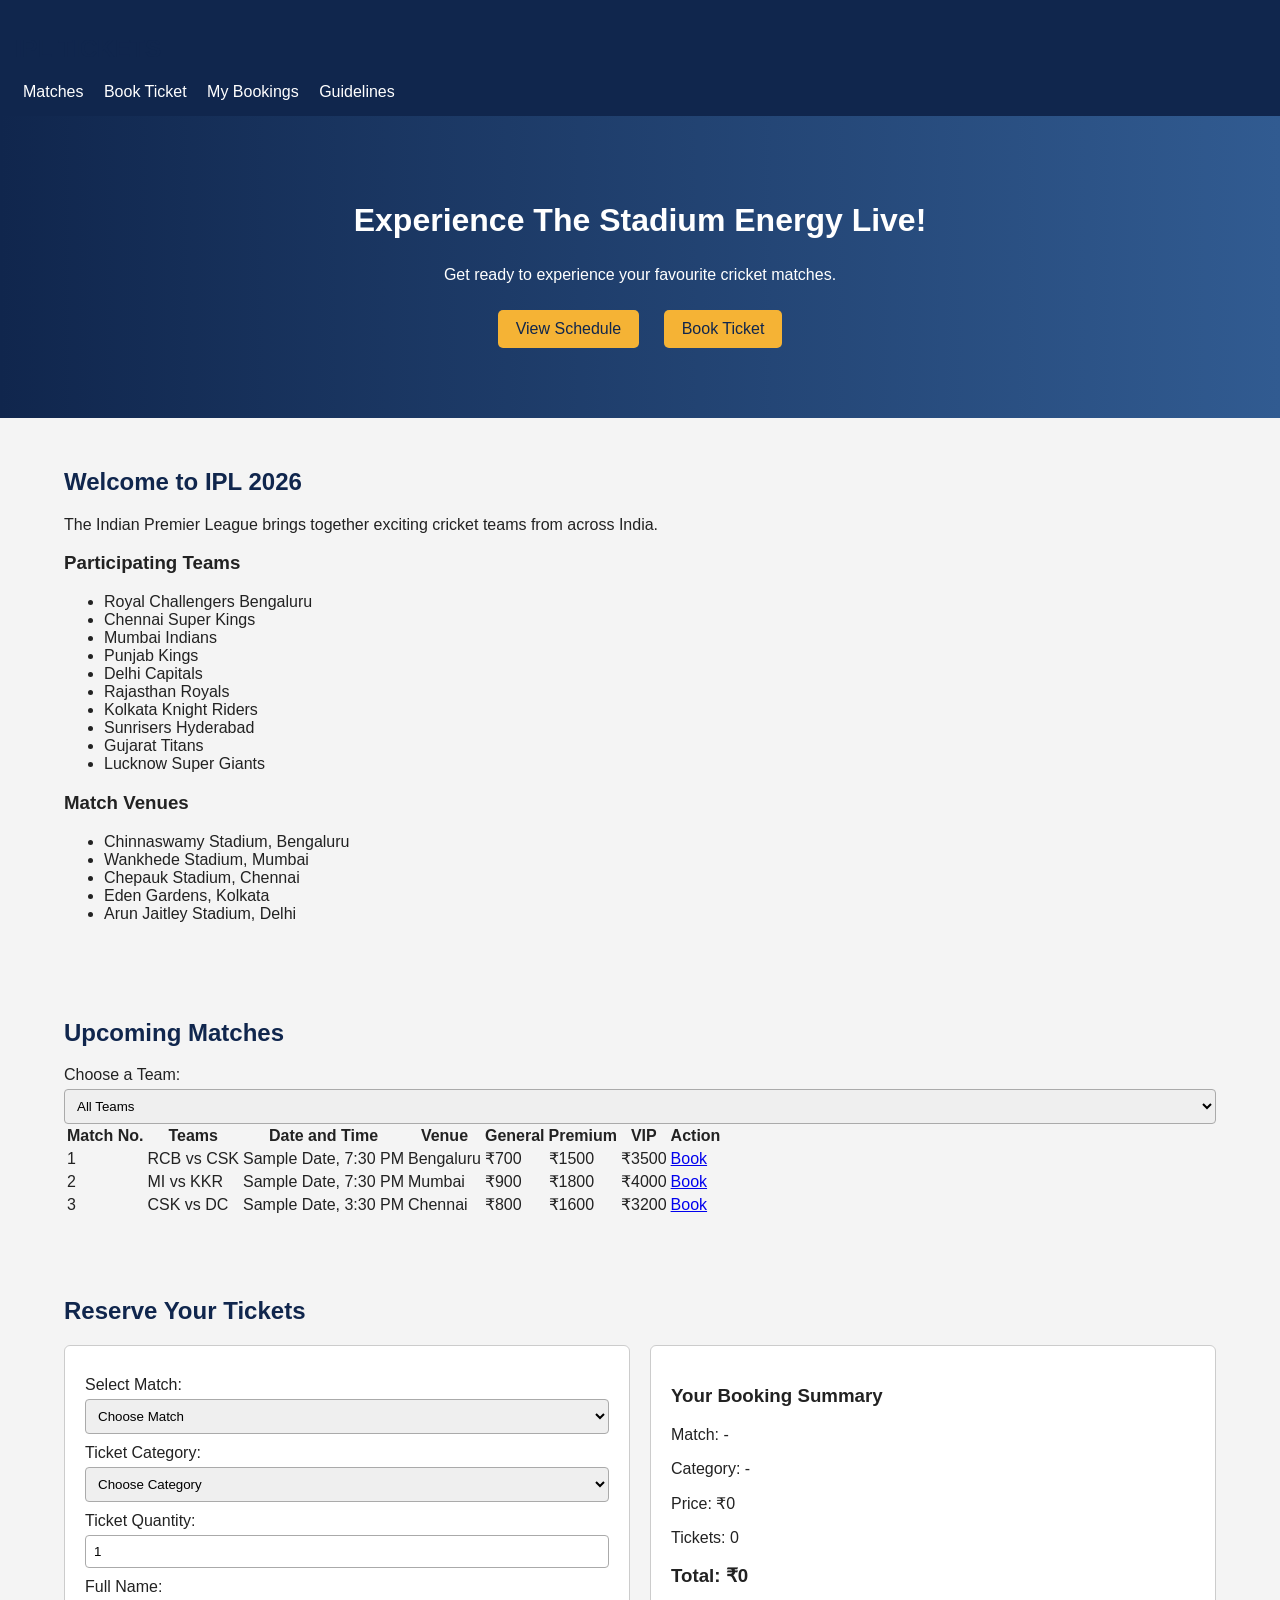
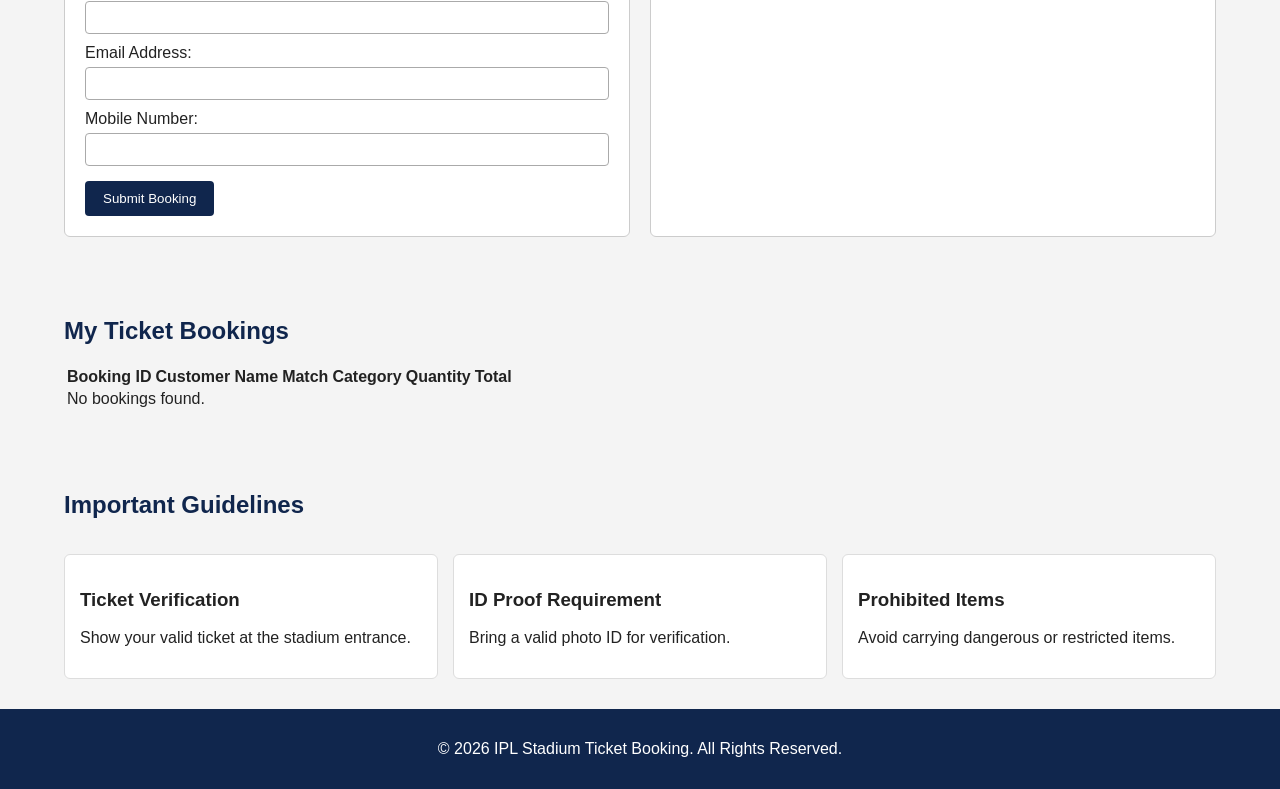
<file: index.html>
<!DOCTYPE html>
<html lang="en">

<head>
    <meta charset="UTF-8">
    <meta name="viewport" content="width=device-width, initial-scale=1.0">
    <title>IPL Stadium Ticket Booking</title>

    <link rel="stylesheet" href="../CSS/style.css">
</head>

<body>

    <!-- Header and Navigation -->
    <header>
        <nav>
            <h2>IPL TICKETS</h2>

            <a href="#schedule">Matches</a>
            <a href="booking.html">Book Ticket</a>
            <a href="#my-bookings">My Bookings</a>
            <a href="#guidelines">Guidelines</a>
        </nav>
    </header>

    <main>

        <!-- Hero Section -->
        <section class="hero" id="home">
            <h1>Experience The Stadium Energy Live!</h1>
            <p>Get ready to experience your favourite cricket matches.</p>

            <a href="#schedule">View Schedule</a>
            <a href="booking.html">Book Ticket</a>
        </section>

        <!-- About IPL -->
        <section id="about">
            <h2>Welcome to IPL 2026</h2>

            <p>
                The Indian Premier League brings together
                exciting cricket teams from across India.
            </p>

            <h3>Participating Teams</h3>
            <ul>
                <li>Royal Challengers Bengaluru</li>
                <li>Chennai Super Kings</li>
                <li>Mumbai Indians</li>
                <li>Punjab Kings</li>
                <li>Delhi Capitals</li>
                <li>Rajasthan Royals</li>
                <li>Kolkata Knight Riders</li>
                <li>Sunrisers Hyderabad</li>
                <li>Gujarat Titans</li>
                <li>Lucknow Super Giants</li>
            </ul>

            <h3>Match Venues</h3>
            <ul>
                <li>Chinnaswamy Stadium, Bengaluru</li>
                <li>Wankhede Stadium, Mumbai</li>
                <li>Chepauk Stadium, Chennai</li>
                <li>Eden Gardens, Kolkata</li>
                <li>Arun Jaitley Stadium, Delhi</li>
            </ul>
        </section>

        <!-- Match Schedule -->
        <section id="schedule">
            <h2>Upcoming Matches</h2>

            <label for="teamFilter">Choose a Team:</label>

            <select id="teamFilter">
                <option value="all">All Teams</option>
                <option value="RCB">RCB</option>
                <option value="CSK">CSK</option>
                <option value="MI">MI</option>
                <option value="KKR">KKR</option>
                <option value="DC">DC</option>
            </select>

            <table>
                <thead>
                    <tr>
                        <th>Match No.</th>
                        <th>Teams</th>
                        <th>Date and Time</th>
                        <th>Venue</th>
                        <th>General</th>
                        <th>Premium</th>
                        <th>VIP</th>
                        <th>Action</th>
                    </tr>
                </thead>

                <tbody id="matchTable">

                    <tr data-teams="RCB CSK">
                        <td>1</td>
                        <td>RCB vs CSK</td>
                        <td>Sample Date, 7:30 PM</td>
                        <td>Bengaluru</td>
                        <td>₹700</td>
                        <td>₹1500</td>
                        <td>₹3500</td>
                        <td><a href="#booking">Book</a></td>
                    </tr>

                    <tr data-teams="MI KKR">
                        <td>2</td>
                        <td>MI vs KKR</td>
                        <td>Sample Date, 7:30 PM</td>
                        <td>Mumbai</td>
                        <td>₹900</td>
                        <td>₹1800</td>
                        <td>₹4000</td>
                        <td><a href="#booking">Book</a></td>
                    </tr>

                    <tr data-teams="CSK DC">
                        <td>3</td>
                        <td>CSK vs DC</td>
                        <td>Sample Date, 3:30 PM</td>
                        <td>Chennai</td>
                        <td>₹800</td>
                        <td>₹1600</td>
                        <td>₹3200</td>
                        <td><a href="#booking">Book</a></td>
                    </tr>

                </tbody>
            </table>
        </section>

        <!-- Booking Section -->
        <section id="booking">
            <h2>Reserve Your Tickets</h2>

            <div class="booking-container">

                <form id="bookingForm">

                    <label for="match">Select Match:</label>
                    <select id="match" required>
                        <option value="">Choose Match</option>
                        <option value="RCB vs CSK">RCB vs CSK</option>
                        <option value="MI vs KKR">MI vs KKR</option>
                        <option value="CSK vs DC">CSK vs DC</option>
                    </select>

                    <label for="category">Ticket Category:</label>
                    <select id="category" required>
                        <option value="">Choose Category</option>
                        <option value="General">General</option>
                        <option value="Premium">Premium</option>
                        <option value="VIP">VIP</option>
                    </select>

                    <label for="quantity">Ticket Quantity:</label>
                    <input type="number" id="quantity"
                           min="1" max="10" value="1" required>

                    <label for="name">Full Name:</label>
                    <input type="text" id="name" required>

                    <label for="email">Email Address:</label>
                    <input type="email" id="email" required>

                    <label for="phone">Mobile Number:</label>
                    <input type="tel" id="phone"
                           pattern="[0-9]{10}" required>

                    <button type="submit">Submit Booking</button>

                </form>

                <!-- Summary Card -->
                <aside class="summary-card">
                    <h3>Your Booking Summary</h3>

                    <p>Match: <span id="summaryMatch">-</span></p>
                    <p>Category: <span id="summaryCategory">-</span></p>
                    <p>Price: ₹<span id="ticketPrice">0</span></p>
                    <p>Tickets: <span id="summaryQuantity">0</span></p>

                    <h3>
                        Total: ₹<span id="totalPrice">0</span>
                    </h3>
                </aside>

            </div>
        </section>

        <!-- My Ticket Bookings -->
        <section id="my-bookings">
            <h2>My Ticket Bookings</h2>

            <table>
                <thead>
                    <tr>
                        <th>Booking ID</th>
                        <th>Customer Name</th>
                        <th>Match</th>
                        <th>Category</th>
                        <th>Quantity</th>
                        <th>Total</th>
                    </tr>
                </thead>

                <tbody id="bookingTable">
                    <tr>
                        <td colspan="6">No bookings found.</td>
                    </tr>
                </tbody>
            </table>
        </section>

        <!-- Guidelines -->
        <section id="guidelines">
            <h2>Important Guidelines</h2>

            <article>
                <h3>Ticket Verification</h3>
                <p>
                    Show your valid ticket at the stadium entrance.
                </p>
            </article>

            <article>
                <h3>ID Proof Requirement</h3>
                <p>
                    Bring a valid photo ID for verification.
                </p>
            </article>

            <article>
                <h3>Prohibited Items</h3>
                <p>
                    Avoid carrying dangerous or restricted items.
                </p>
            </article>
        </section>

    </main>

    <!-- Footer -->
    <footer>
        <p>&copy; 2026 IPL Stadium Ticket Booking. All Rights Reserved.</p>
    </footer>

    <script src="../JS/app.js"></script>

</body>
</html>
</file>
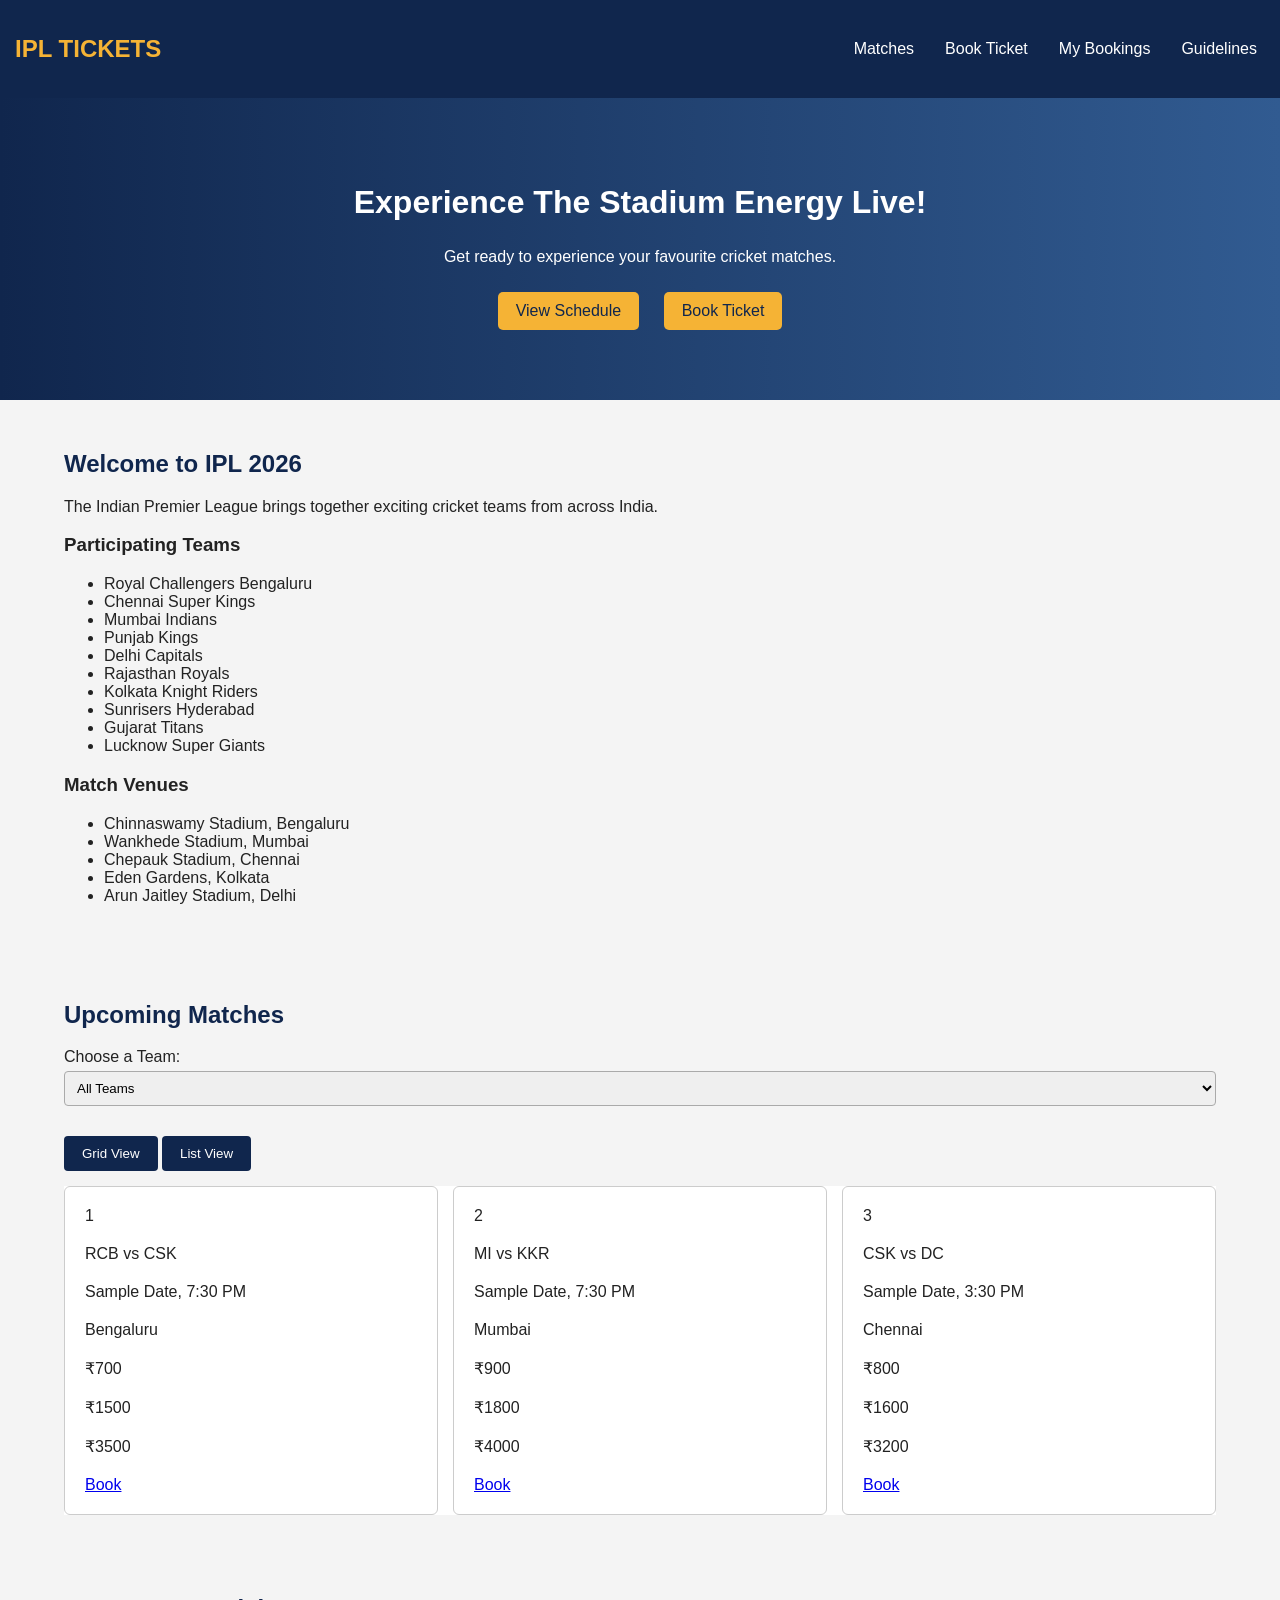
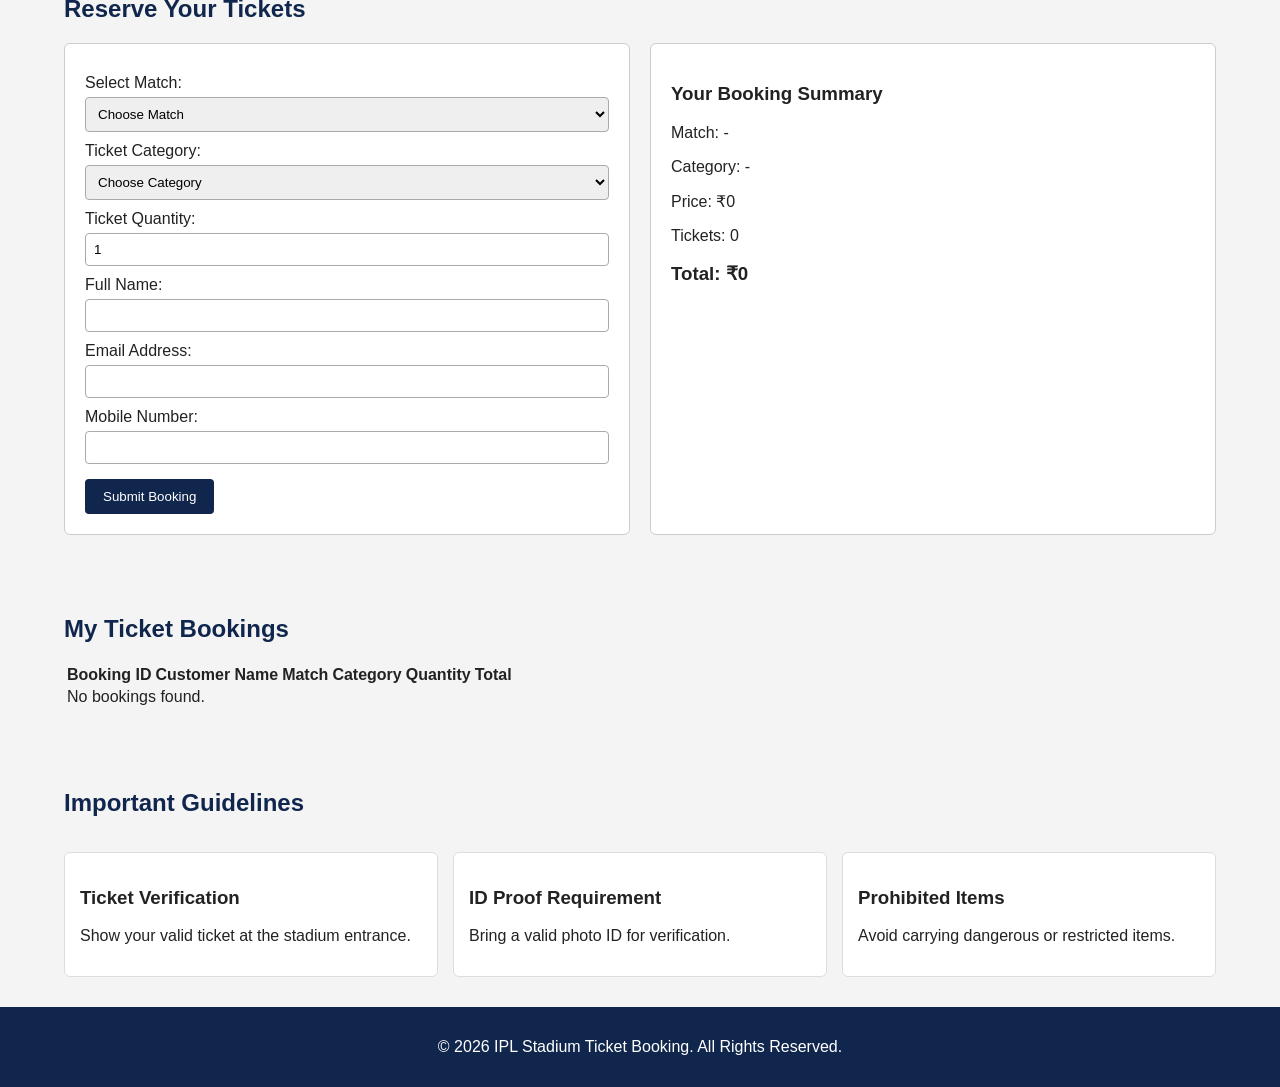
<file: Webapp/index.html>
<!DOCTYPE html>
<html lang="en">

<head>
    <meta charset="UTF-8">
    <meta name="viewport" content="width=device-width, initial-scale=1.0">
    <title>IPL Stadium Ticket Booking</title>
    <link rel="stylesheet" href="../CSS/style.css">
</head>

<body>

    <!-- Navigation -->
    <header>
        <nav class="navbar">
            <h2>IPL TICKETS</h2>

            <button id="menuToggle" class="menu-toggle" type="button">
                ☰
            </button>

            <div class="nav-links" id="navLinks">
                <a href="#schedule">Matches</a>
                <a href="booking.html">Book Ticket</a>
                <a href="#my-bookings">My Bookings</a>
                <a href="#guidelines">Guidelines</a>
            </div>
        </nav>
    </header>

    <main>

        <!-- Hero Section -->
        <section class="hero" id="home">
            <h1>Experience The Stadium Energy Live!</h1>
            <p>Get ready to experience your favourite cricket matches.</p>
            <a href="#schedule">View Schedule</a>
            <a href="booking.html">Book Ticket</a>
        </section>

        <!-- About IPL -->
        <section id="about">
            <h2>Welcome to IPL 2026</h2>

            <p>
                The Indian Premier League brings together
                exciting cricket teams from across India.
            </p>

            <h3>Participating Teams</h3>

            <ul>
                <li>Royal Challengers Bengaluru</li>
                <li>Chennai Super Kings</li>
                <li>Mumbai Indians</li>
                <li>Punjab Kings</li>
                <li>Delhi Capitals</li>
                <li>Rajasthan Royals</li>
                <li>Kolkata Knight Riders</li>
                <li>Sunrisers Hyderabad</li>
                <li>Gujarat Titans</li>
                <li>Lucknow Super Giants</li>
            </ul>

            <h3>Match Venues</h3>

            <ul>
                <li>Chinnaswamy Stadium, Bengaluru</li>
                <li>Wankhede Stadium, Mumbai</li>
                <li>Chepauk Stadium, Chennai</li>
                <li>Eden Gardens, Kolkata</li>
                <li>Arun Jaitley Stadium, Delhi</li>
            </ul>
        </section>

        <!-- Match Schedule -->
        <section id="schedule">

            <h2>Upcoming Matches</h2>

            <label for="teamFilter">Choose a Team:</label>

            <select id="teamFilter">
                <option value="all">All Teams</option>
                <option value="RCB">RCB</option>
                <option value="CSK">CSK</option>
                <option value="MI">MI</option>
                <option value="KKR">KKR</option>
                <option value="DC">DC</option>
            </select>

            <div class="view-controls">
                <button type="button" id="gridView">Grid View</button>
                <button type="button" id="listView">List View</button>
            </div>

            <div class="match-container">

                <table id="matchSchedule">

                    <thead>
                        <tr>
                            <th>Match No.</th>
                            <th>Teams</th>
                            <th>Date and Time</th>
                            <th>Venue</th>
                            <th>General</th>
                            <th>Premium</th>
                            <th>VIP</th>
                            <th>Action</th>
                        </tr>
                    </thead>

                    <tbody id="matchTable" class="grid-view">

                        <tr data-teams="RCB CSK">
                            <td>1</td>
                            <td>RCB vs CSK</td>
                            <td>Sample Date, 7:30 PM</td>
                            <td>Bengaluru</td>
                            <td>₹700</td>
                            <td>₹1500</td>
                            <td>₹3500</td>
                            <td><a href="#booking">Book</a></td>
                        </tr>

                        <tr data-teams="MI KKR">
                            <td>2</td>
                            <td>MI vs KKR</td>
                            <td>Sample Date, 7:30 PM</td>
                            <td>Mumbai</td>
                            <td>₹900</td>
                            <td>₹1800</td>
                            <td>₹4000</td>
                            <td><a href="#booking">Book</a></td>
                        </tr>

                        <tr data-teams="CSK DC">
                            <td>3</td>
                            <td>CSK vs DC</td>
                            <td>Sample Date, 3:30 PM</td>
                            <td>Chennai</td>
                            <td>₹800</td>
                            <td>₹1600</td>
                            <td>₹3200</td>
                            <td><a href="#booking">Book</a></td>
                        </tr>

                    </tbody>
                </table>
            </div>
        </section>

        <!-- Booking Section -->
        <section id="booking">
            <h2>Reserve Your Tickets</h2>

            <div class="booking-container">

                <form id="bookingForm">

                    <label for="match">Select Match:</label>
                    <select id="match" required>
                        <option value="">Choose Match</option>
                        <option value="RCB vs CSK">RCB vs CSK</option>
                        <option value="MI vs KKR">MI vs KKR</option>
                        <option value="CSK vs DC">CSK vs DC</option>
                    </select>

                    <label for="category">Ticket Category:</label>
                    <select id="category" required>
                        <option value="">Choose Category</option>
                        <option value="General">General</option>
                        <option value="Premium">Premium</option>
                        <option value="VIP">VIP</option>
                    </select>

                    <label for="quantity">Ticket Quantity:</label>
                    <input type="number" id="quantity"
                        min="1" max="10" value="1" required>

                    <label for="name">Full Name:</label>
                    <input type="text" id="name" required>

                    <label for="email">Email Address:</label>
                    <input type="email" id="email" required>

                    <label for="phone">Mobile Number:</label>
                    <input type="tel" id="phone"
                        pattern="[0-9]{10}" required>

                    <button type="submit">Submit Booking</button>

                </form>

                <aside class="summary-card">
                    <h3>Your Booking Summary</h3>

                    <p>Match: <span id="summaryMatch">-</span></p>
                    <p>Category: <span id="summaryCategory">-</span></p>
                    <p>Price: ₹<span id="ticketPrice">0</span></p>
                    <p>Tickets: <span id="summaryQuantity">0</span></p>

                    <h3>Total: ₹<span id="totalPrice">0</span></h3>
                </aside>

            </div>
        </section>

        <!-- My Bookings -->
        <section id="my-bookings">
            <h2>My Ticket Bookings</h2>

            <table>
                <thead>
                    <tr>
                        <th>Booking ID</th>
                        <th>Customer Name</th>
                        <th>Match</th>
                        <th>Category</th>
                        <th>Quantity</th>
                        <th>Total</th>
                    </tr>
                </thead>

                <tbody id="bookingTable">
                    <tr>
                        <td colspan="6">No bookings found.</td>
                    </tr>
                </tbody>
            </table>
        </section>

        <!-- Guidelines -->
        <section id="guidelines">
            <h2>Important Guidelines</h2>

            <article>
                <h3>Ticket Verification</h3>
                <p>Show your valid ticket at the stadium entrance.</p>
            </article>

            <article>
                <h3>ID Proof Requirement</h3>
                <p>Bring a valid photo ID for verification.</p>
            </article>

            <article>
                <h3>Prohibited Items</h3>
                <p>Avoid carrying dangerous or restricted items.</p>
            </article>
        </section>

    </main>

    <footer>
        <p>&copy; 2026 IPL Stadium Ticket Booking. All Rights Reserved.</p>
    </footer>

    <script src="../JS/app.js"></script>

</body>
</html>
</file>
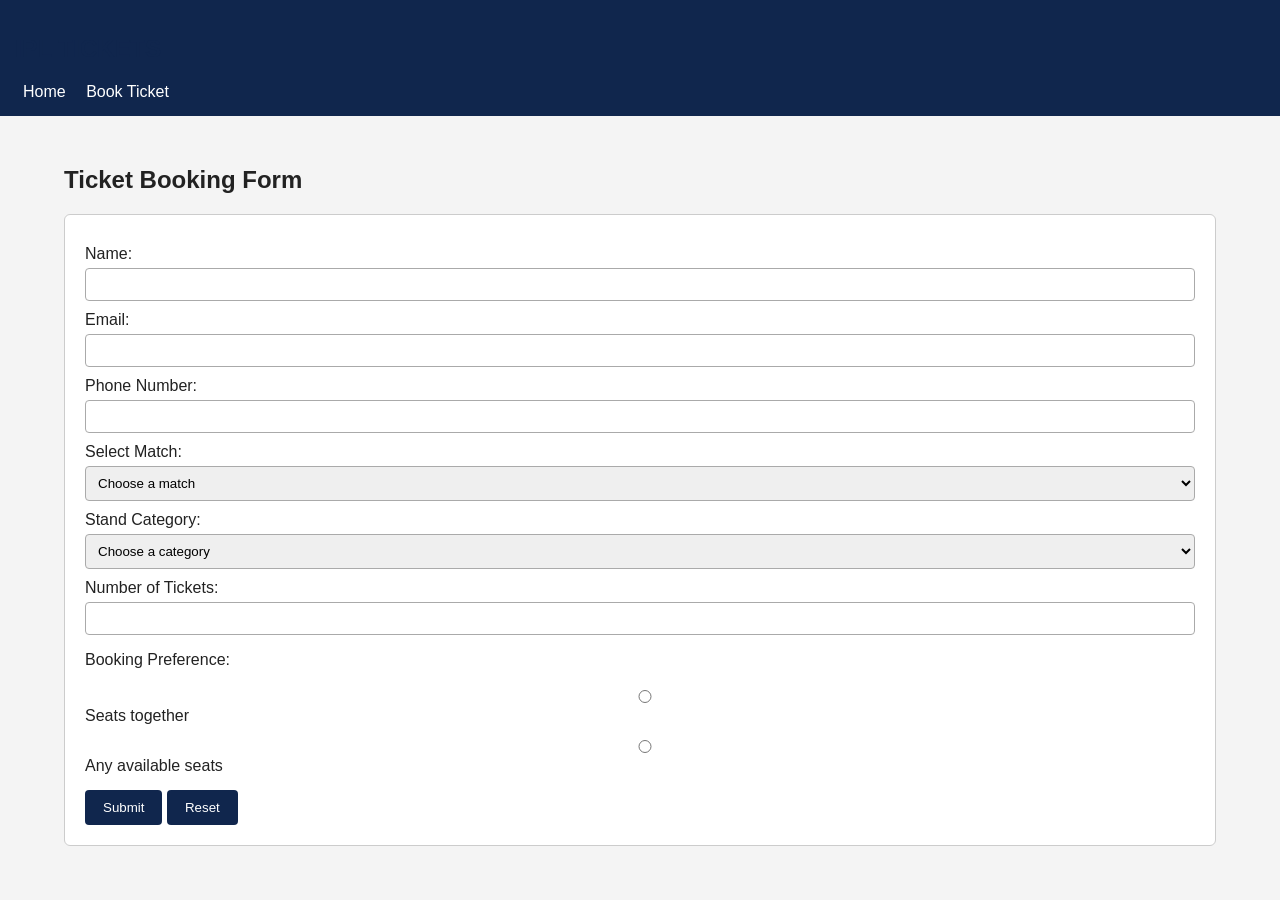
<file: booking.html>
<!DOCTYPE html>
<html lang="en">

<head>
    <meta charset="UTF-8">
    <meta name="viewport" content="width=device-width, initial-scale=1.0">
    <title>IPL Ticket Booking</title>

    <link rel="stylesheet" href="../CSS/style.css">
</head>

<body>

    <header>
        <nav>
            <h2>IPL TICKETS</h2>
            <a href="index.html">Home</a>
            <a href="booking.html">Book Ticket</a>
        </nav>
    </header>

    <main>
        <section class="booking-page">
            <h1>Ticket Booking Form</h1>

            <form id="bookingForm">

                <label for="name">Name:</label>
                <input type="text" id="name" name="name"
                       minlength="3" maxlength="50" required>

                <label for="email">Email:</label>
                <input type="email" id="email" name="email" required>

                <label for="phone">Phone Number:</label>
                <input type="tel" id="phone" name="phone"
                       minlength="10" maxlength="10"
                       pattern="[0-9]{10}" required>

                <label for="match">Select Match:</label>
                <select id="match" name="match" required>
                    <option value="">Choose a match</option>
                    <option value="RCB-CSK">RCB vs CSK</option>
                    <option value="MI-KKR">MI vs KKR</option>
                    <option value="CSK-DC">CSK vs DC</option>
                </select>

                <label for="category">Stand Category:</label>
                <select id="category" name="category" required>
                    <option value="">Choose a category</option>
                    <option value="general">General</option>
                    <option value="premium">Premium</option>
                    <option value="vip">VIP</option>
                </select>

                <label for="tickets">Number of Tickets:</label>
                <input type="number" id="tickets" name="tickets"
                       min="1" max="10" required>

                <p>Booking Preference:</p>

                <label>
                    <input type="radio" name="preference"
                           value="together" required>
                    Seats together
                </label>

                <label>
                    <input type="radio" name="preference"
                           value="any">
                    Any available seats
                </label>

                <button type="submit">Submit</button>
                <button type="reset">Reset</button>

            </form>

            <p id="successMessage" role="status"></p>
        </section>
    </main>

    <script>
        const form = document.getElementById("bookingForm");
        const message = document.getElementById("successMessage");

        form.addEventListener("submit", function(event) {
            event.preventDefault();
            message.textContent = "Booking submitted successfully!";
        });

        form.addEventListener("reset", function() {
            message.textContent = "";
        });
    </script>

</body>
</html>
</file>
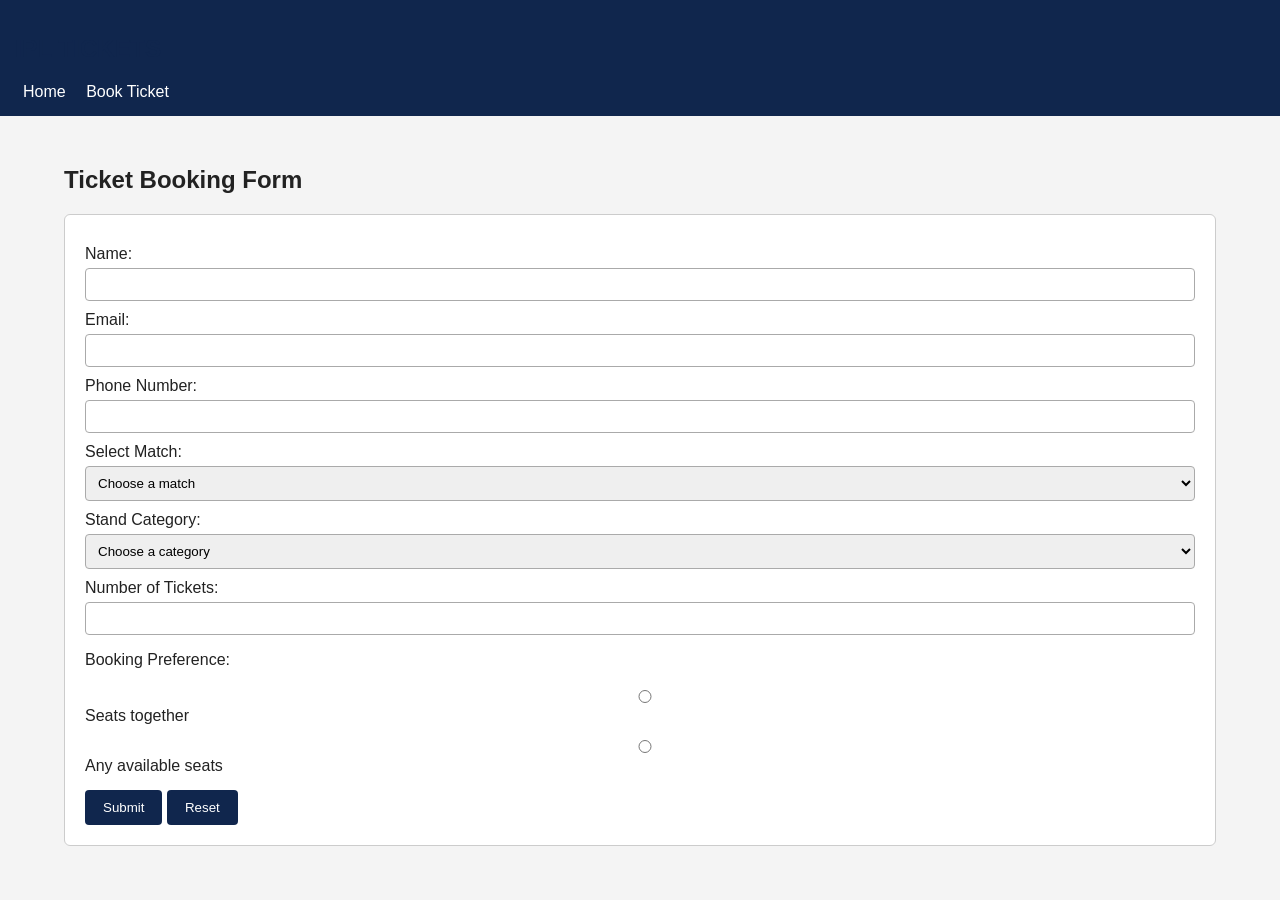
<file: Webapp/booking.html>
<!DOCTYPE html>
<html lang="en">

<head>
    <meta charset="UTF-8">
    <meta name="viewport" content="width=device-width, initial-scale=1.0">
    <title>IPL Ticket Booking</title>

    <link rel="stylesheet" href="../CSS/style.css">
</head>

<body>

    <header>
        <nav>
            <h2>IPL TICKETS</h2>
            <a href="index.html">Home</a>
            <a href="booking.html">Book Ticket</a>
        </nav>
    </header>

    <main>
        <section class="booking-page">
            <h1>Ticket Booking Form</h1>

            <form id="bookingForm">

                <label for="name">Name:</label>
                <input type="text" id="name" name="name"
                       minlength="3" maxlength="50" required>

                <label for="email">Email:</label>
                <input type="email" id="email" name="email" required>

                <label for="phone">Phone Number:</label>
                <input type="tel" id="phone" name="phone"
                       minlength="10" maxlength="10"
                       pattern="[0-9]{10}" required>

                <label for="match">Select Match:</label>
                <select id="match" name="match" required>
                    <option value="">Choose a match</option>
                    <option value="RCB-CSK">RCB vs CSK</option>
                    <option value="MI-KKR">MI vs KKR</option>
                    <option value="CSK-DC">CSK vs DC</option>
                </select>

                <label for="category">Stand Category:</label>
                <select id="category" name="category" required>
                    <option value="">Choose a category</option>
                    <option value="general">General</option>
                    <option value="premium">Premium</option>
                    <option value="vip">VIP</option>
                </select>

                <label for="tickets">Number of Tickets:</label>
                <input type="number" id="tickets" name="tickets"
                       min="1" max="10" required>

                <p>Booking Preference:</p>

                <label>
                    <input type="radio" name="preference"
                           value="together" required>
                    Seats together
                </label>

                <label>
                    <input type="radio" name="preference"
                           value="any">
                    Any available seats
                </label>

                <button type="submit">Submit</button>
                <button type="reset">Reset</button>

            </form>

            <p id="successMessage" role="status"></p>
        </section>
    </main>

    <script>
        const form = document.getElementById("bookingForm");
        const message = document.getElementById("successMessage");

       form.addEventListener("submit", function(event) {
    event.preventDefault();

    message.textContent = "Booking submitted successfully!";

    showToast("Booking submitted successfully!");
});

        form.addEventListener("reset", function() {
            message.textContent = "";
        });
    </script>
    <script src="../JS/app.js"></script>

</body>
</html>
</file>
<file: CSS/style.css>
/* Basic styling */
* {
    box-sizing: border-box;
}

body {
    margin: 0;
    font-family: Arial, sans-serif;
    background-color: #f4f4f4;
    color: #222;
}

/* Navigation using Flexbox */
header {
    background-color: #10264d;
    padding: 15px;
}

.navbar {
    display: flex;
    align-items: center;
    justify-content: space-between;
}

.navbar h2 {
    color: #f5b335;
}

.nav-links {
    display: flex;
    gap: 15px;
}

nav a {
    color: white;
    text-decoration: none;
    padding: 8px;
}

nav a:hover {
    color: #f5b335;
}

/* Hamburger menu */
.menu-toggle {
    display: none;
    background-color: #f5b335;
    color: #10264d;
    font-size: 22px;
}

/* Hero section */
.hero {
    background: linear-gradient(to right, #10264d, #315b91);
    color: white;
    text-align: center;
    padding: 60px 20px;
}

.hero h1 {
    font-size: 32px;
}

.hero a {
    display: inline-block;
    background-color: #f5b335;
    color: #10264d;
    padding: 10px 18px;
    margin: 10px;
    border-radius: 5px;
    text-decoration: none;
}

.hero a:hover {
    background-color: #ffd477;
}

/* Sections */
section {
    padding: 30px 5%;
}

h2 {
    color: #10264d;
}

/* Match schedule */
.match-container {
    width: 100%;
    overflow-x: auto;
}

#matchSchedule {
    width: 100%;
    border-collapse: collapse;
    background-color: white;
}

#matchSchedule th,
#matchSchedule td {
    border: 1px solid #ccc;
    padding: 10px;
    text-align: center;
}

/* Grid view */
#matchTable.grid-view {
    display: grid;
    grid-template-columns: repeat(3, 1fr);
    gap: 15px;
}

.grid-view tr {
    display: flex;
    flex-direction: column;
    background-color: white;
    border: 1px solid #ccc;
    border-radius: 6px;
    padding: 10px;
}

.grid-view td {
    border: none !important;
    text-align: left !important;
}

/* Hide table headings in grid view */
#matchSchedule:has(.grid-view) thead {
    display: none;
}

/* List view */
#matchTable.list-view {
    display: table-row-group;
}

.list-view tr {
    display: table-row;
}

.list-view td {
    display: table-cell;
    border: 1px solid #ccc !important;
    text-align: center !important;
}

/* View buttons */
.view-controls {
    margin: 15px 0;
}

/* Booking form and summary */
.booking-container {
    display: flex;
    gap: 20px;
    flex-wrap: wrap;
}

form,
.summary-card {
    background-color: white;
    border: 1px solid #ccc;
    border-radius: 6px;
    padding: 20px;
    flex: 1;
    min-width: 250px;
}

label {
    display: block;
    margin-top: 10px;
}

input,
select {
    width: 100%;
    padding: 8px;
    margin-top: 5px;
    border: 1px solid #aaa;
    border-radius: 4px;
}

button {
    background-color: #10264d;
    color: white;
    border: none;
    padding: 10px 18px;
    margin-top: 15px;
    border-radius: 4px;
    cursor: pointer;
}

button:hover {
    background-color: #315b91;
}

/* Guidelines using CSS Grid */
#guidelines {
    display: grid;
    grid-template-columns: repeat(3, 1fr);
    gap: 15px;
}

#guidelines h2 {
    grid-column: 1 / -1;
}

article {
    background-color: white;
    border: 1px solid #ddd;
    border-radius: 6px;
    padding: 15px;
    margin: 0;
}

/* Footer */
footer {
    background-color: #10264d;
    color: white;
    text-align: center;
    padding: 15px;
}

/* Tablet layout */
@media (max-width: 900px) {
    #matchTable.grid-view {
        grid-template-columns: repeat(2, 1fr);
    }

    #guidelines {
        grid-template-columns: repeat(2, 1fr);
    }
}

/* Mobile layout */
@media (max-width: 600px) {

    .navbar {
        flex-wrap: wrap;
    }

    .menu-toggle {
        display: block;
    }

    .nav-links {
        display: none;
        flex-direction: column;
        width: 100%;
        padding-top: 10px;
    }

    .nav-links.active {
        display: flex;
    }

    .hero h1 {
        font-size: 24px;
    }

    #matchTable.grid-view {
        grid-template-columns: 1fr;
    }

    #guidelines {
        grid-template-columns: 1fr;
    }

    .booking-container {
        flex-direction: column;
    }

    #matchSchedule {
        min-width: 600px;
    }

    #matchTable.list-view {
        display: table-row-group;
    }

    .match-container:has(.list-view) {
        overflow-x: auto;
    }
}

/* Toast notification */
.toast {
    position: fixed;
    bottom: 25px;
    right: 25px;
    background-color: #10264d;
    color: white;
    padding: 12px 20px;
    border-radius: 5px;
    z-index: 9999;
    box-shadow: 0 2px 8px rgba(0, 0, 0, 0.3);
}
</file>
